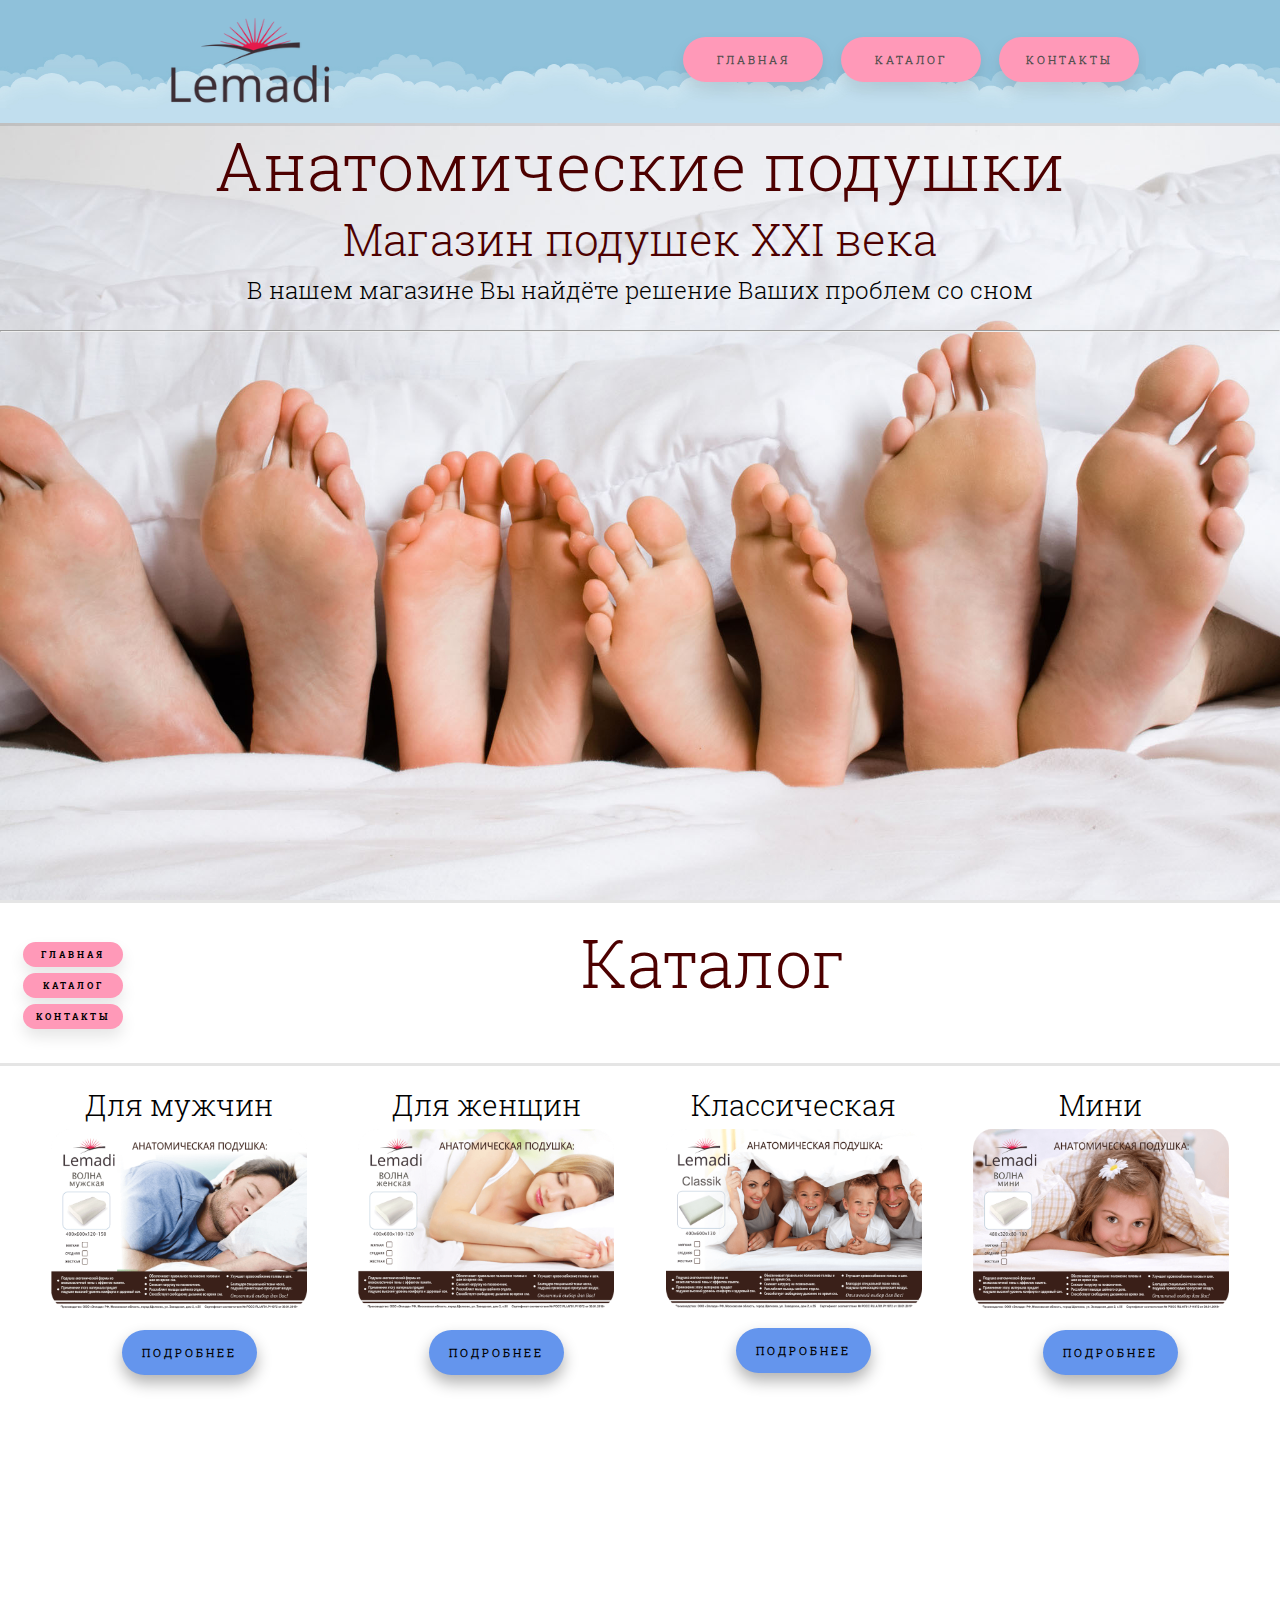
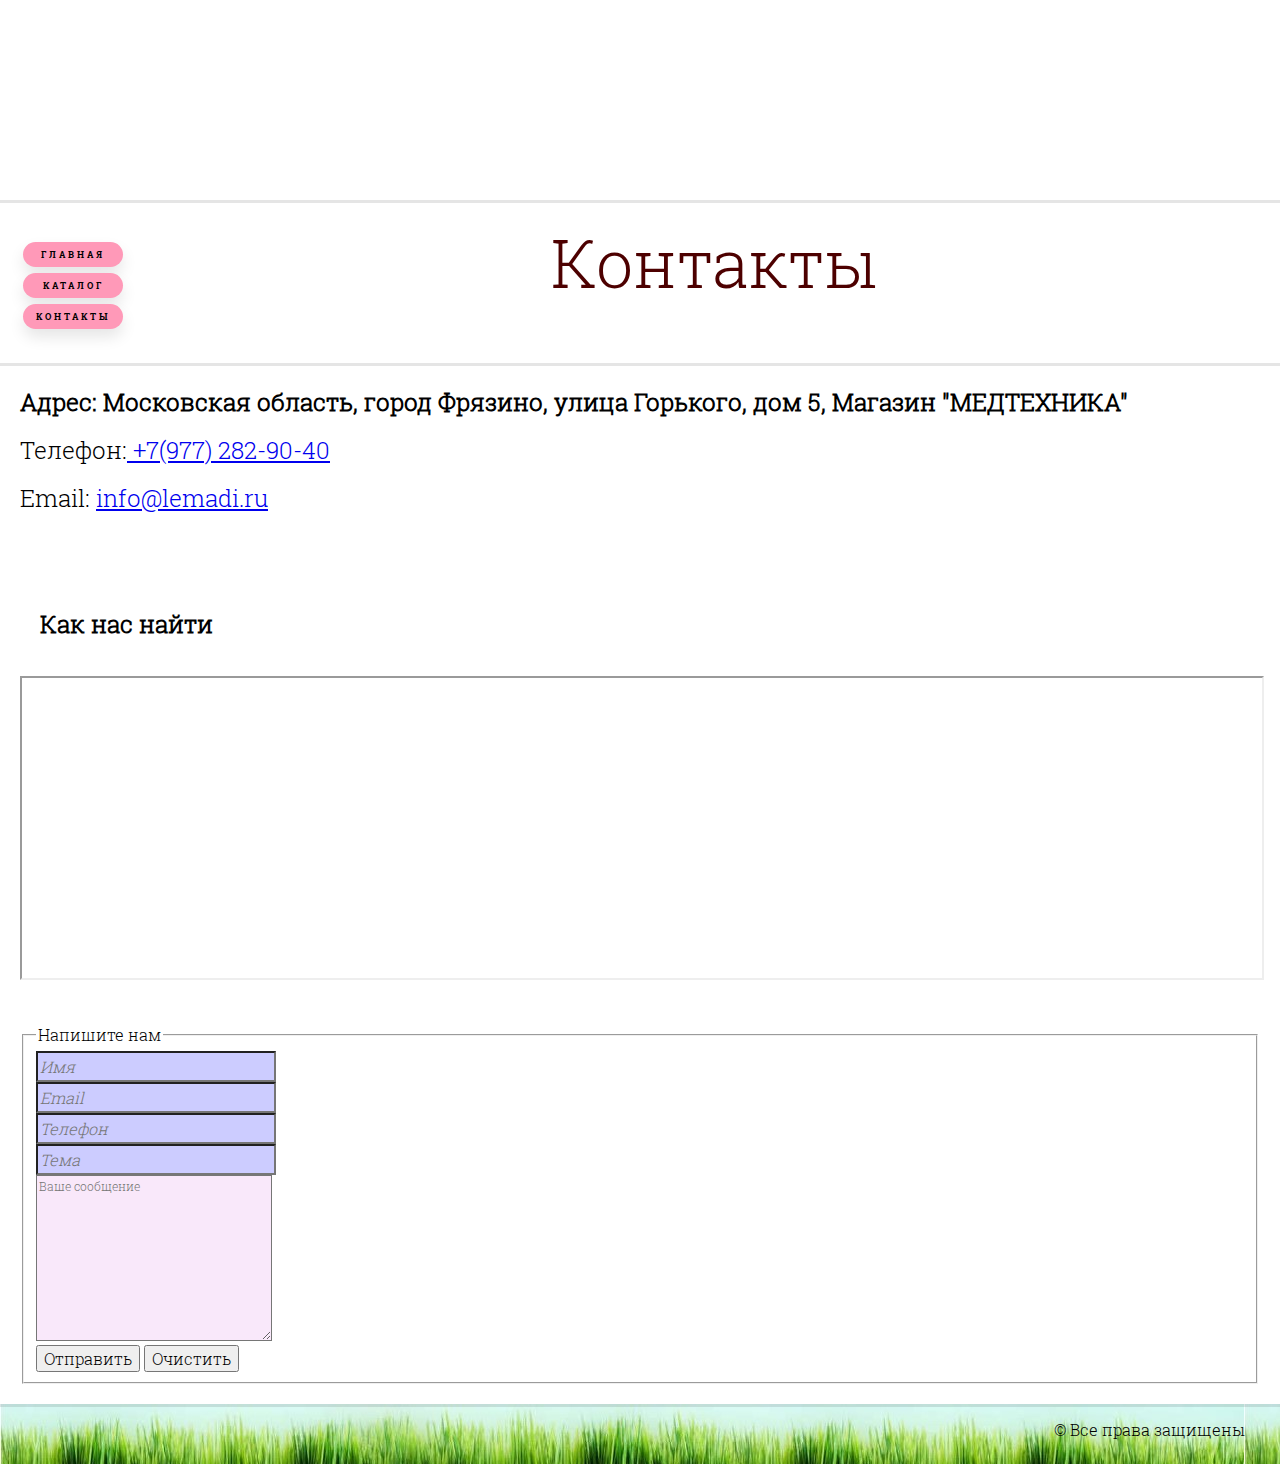
<file: catalog/index.html>
<!DOCTYPE html>
<html lang="ru">

<head>
    <meta charset="UTF-8">
    <meta name="viewport" content="width=device-width, initial-scale=1.0">
    <meta http-equiv="X-UA-Compatible" content="ie=edge">
    <title>Домашнее задание</title>
    <!--    <link rel="stylesheet" href="style/bootstrap.min.css">-->
    <link rel="stylesheet" href="../style/style.css">
</head>

<body>
    <div class="all">
        <div class="index" id="index">
            <!-- Start Header  -->
            <div class="img_header">
                <div class="logo">
                    <a href="index.html"> <img src="../image/logo.png" alt="logo" width="80%"></a>
                </div>
                <div class="header">
                    <header>
                        <ul class="menu">
                            <li class="menu"><a class="main_menu" href="#index"> Главная </a> </li>
                            <li class="menu"><a class="main_menu" href="#katalog"> Каталог </a> </li>
                            <li class="menu"><a class="main_menu" href="#kontakty"> Контакты </a> </li>
                        </ul>
                    </header>
                </div>
            </div>
            <!-- Stop Header  -->

            <!-- Start Container-->
            <div class="container">
                <hr class="menu_line">
                <div class="container main_text">
                    <h1>Анатоми&shyческие подушки</h1>
                    <h2>Магазин подушек XXI века</h2>
                    <p> В нашем магазине Вы найдёте <b>решение Ваших проблем</b> со сном</p>
                </div>
                <hr class="up_line">
            </div>
            <!-- Stop Container-->
        </div>
        <div class="body_fon_item" id="katalog">
            <!-- Start head Text -->
            <hr class="menu_line">
            <div class="menu_up">
                <div class="hleb">
                    <ul>
                        <!-- class="menu_side"-->
                        <li class="menu_side"><a class="main_menu_side" href="#index"> Главная </a> </li>
                        <li class="menu_side"><a class="main_menu_side" href="#katalog"> Каталог </a> </li>
                        <li class="menu_side"><a class="main_menu_side" href="#kontakty"> Контакты </a> </li>
                    </ul>
                    <!-- <a href="#index">Главная </a> / <a href="#katalog"> Каталог</a> / <a href="#kontakty"> Контакты</a> -->
                </div>
                <div class="main_text">
                    <h1>Каталог</h1>
                </div>

            </div>
            <hr class="menu_line">
            <!-- Stop head Text -->

            <!--Start katalog-->

            <div class="block_catalog">
                <div class="item_catalog">
                    <p class="name"> Для&nbspмужчин</p>
                    <p><a href="man.html"><img src="../image/man.png" alt="" class="item_img"></a></p>
                    <p> <a href="man.html" title="" class="podrobnee">Подробнее</a></p>
                </div>
                <div class="item_catalog">
                    <p class="name"> Для&nbspженщин</p>
                    <p><a href="woman.html"><img src="../image/woman.png" alt="" class="item_img"></a></p>
                    <p> <a href="woman.html" title="" class="podrobnee">Подробнее</a></p>
                </div>
                <div class="item_catalog">
                    <p class="name"> Классическая</p>
                    <p><a href="classik.html"><img src="../image/classik.png" alt="" class="item_img"></a></p>
                    <p> <a href="classik.html" title="" class="podrobnee">Подробнее</a></p>
                </div>
                <div class="item_catalog">
                    <p class="name"> Мини</p>
                    <p><a href="mini.html"><img src="../image/mini.png" alt="" class="item_img"></a></p>
                    <p> <a href="mini.html" title="" class="podrobnee">Подробнее</a></p>
                </div>
            </div>

        </div>

        <!--Stop katalog-->
        <div class="fon" id="kontakty">
            <!-- Start head Text -->
            <hr class="menu_line">
            <div class="menu_up">
                <div class="hleb">

                    <ul>
                        <!-- class="menu_side"-->
                        <li class="menu_side"><a class="main_menu_side" href="#index"> Главная </a> </li>
                        <li class="menu_side"><a class="main_menu_side" href="#katalog"> Каталог </a> </li>
                        <li class="menu_side"><a class="main_menu_side" href="#kontakty"> Контакты </a> </li>
                    </ul>


                    <!-- <a href="#index">Главная </a> / <a href="#katalog"> Каталог</a> / <a href="#kontakty"> Контакты</a> -->
                </div>
                <div class="main_text">
                    <h1>Контакты</h1>
                </div>

            </div>
            <hr class="menu_line">
            <!-- Stop head Text -->

            <!--Start Adress-->
            <div class="adress">
                <p><b>Адрес: Московская область, город Фрязино, улица Горького, дом 5, Магазин <b>"МЕДТЕХНИКА"</b></b></p>
                <p>Телефон:<a href="tel:+79772829040"> +7(977) 282-90-40 </a></p>
                <p> Email: <a href="mailto:info@lemadi.ru"> info@lemadi.ru </a></p>
            </div>
            <!--Stop Adress-->

            <!--Start Map-->
            <div class="adress">
                <br>
                <p class="adress"><b>Как нас найти</b></p>
                <iframe src="https://yandex.ru/map-widget/v1/?um=constructor%3A293a35ed885df08ca4325373b1a0b59a74bee9d623a3c7718d130ffceecc83a1&amp;source=constructor" width="100%" height="300" frameborder="1"></iframe>
                <br>
            </div>
            <!--Stop Map-->

            <!--Start form-->
            <div class="adress">
                <form action="" class="input_all">
                    <fieldset>
                        <legend> Напишите нам</legend>
                        <input type="text" placeholder="Имя"> <br>
                        <input type="text" placeholder="Email"> <br>
                        <input type="text" placeholder="Телефон"> <br>
                        <input type="text" placeholder="Тема"> <br>
                        <textarea class="message" name="" id="" cols="30" rows="10" placeholder="Ваше сообщение"></textarea> <br>
                        <input type="submit" value="Отправить">
                        <input type="reset" value="Очистить">
                    </fieldset>
                </form>
            </div>
            <!--Stop form-->
        </div>
        <div class="after_container"></div>
        <!-- Start Footer-->
        <footer class="footer_catalog">
            <hr class="menu_line">
            <div class="text_footer">
                <p> &copy Все права защищены </p>
            </div>
        </footer>

        <!-- Stop Footer-->
    </div>
</body>

</html>
</file>
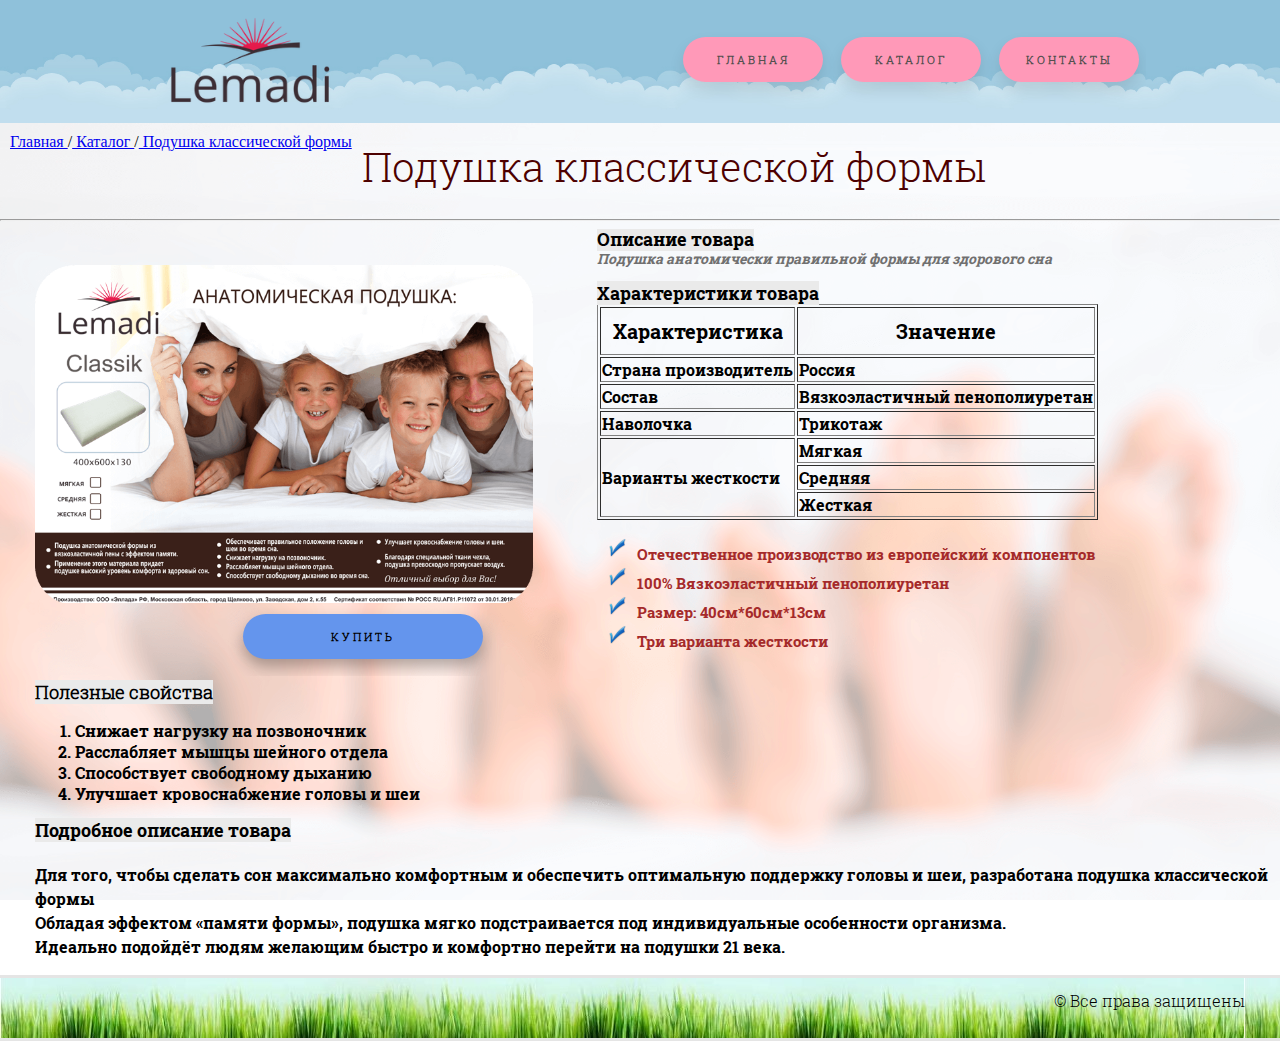
<file: catalog/classik.html>
<!DOCTYPE html>
<html lang="ru">

<head>
    <meta charset="UTF-8">
    <meta name="viewport" content="width=device-width, initial-scale=1.0">
    <meta http-equiv="X-UA-Compatible" content="ie=edge">
    <title>Домашнее задание</title>
    <link rel="stylesheet" href="../style/style.css">
</head>

<body class="body_fon_item">

    <!-- Start Header -->
    <div class="img_header">
        <div class="logo">
            <a href="index.html"> <img src="../image/logo.png" alt="logo" width="80%"></a>
        </div>
        <div class="header">
            <header>
                <ul class="menu">
                    <li class="menu"><a class="main_menu" href="index.html"> Главная </a> </li>
                    <li class="menu"><a class="main_menu" href="index.html #katalog"> Каталог </a> </li>
                    <li class="menu"><a class="main_menu" href="index.html #kontakty"> Контакты </a> </li>
                </ul>

                <!--                <hr class="menu_line">-->
            </header>
        </div>
    </div>
    <!-- Stop Header -->

    <!-- Start head Text -->
    <div>
        <div class="hleb">
            <a href="index.html">Главная </a>/<a href="index.html #katalog"> Каталог </a>/<a href="classik.html"> Подушка классической формы</a>
        </div>
        <h1>Подушка классической формы</h1>
        <hr class="up_line">
    </div>
    <!-- Stop head Text -->

    <!-- Start All_view -->
    <div class="all_view">

        <!-- Start view -->
        <div class="view">
            <div class="image_tovar">
                <a href="../image/classik.png" target="_blank"><img src="../image/classik.png" alt="Подушка"  height="338px" width="498px" title="Классическая подушка"></a>
            </div>
            <div class="knopka_kupit">
                <a href="#">Купить</a>
            </div>
            <!--
            <div class="knopka_kupit">
                <input type="button" value=" Купить ">
            </div>-->
        </div>
        <!-- Stop view -->

        <!-- Start opisanie -->
        <div class="opisanie">
            <h3 class="zagolovok">Описание товара</h3>

            <p>Подушка анатомически правильной формы для здорового сна</p>

            <h4 class="zagolovok"> Характеристики товара</h4>
            <div>
                <div class="tablica">
                    <table border="1" class="tablica">
                        <tr>
                            <th>Характеристика</th>
                            <th>Значение</th>
                        </tr>
                        <tr>
                            <td>Страна производитель</td>
                            <td>Россия</td>
                        </tr>
                        <tr>
                            <td>Состав</td>
                            <td>Вязкоэластичный пенополиуретан</td>
                        </tr>
                        <tr>
                            <td>Наволочка</td>
                            <td>Трикотаж</td>
                        </tr>
                        <tr>
                            <td rowspan="3">Варианты жесткости</td>
                            <td> Мягкая</td>
                        </tr>
                        <tr>
                            <td>Средняя</td>
                        </tr>
                        <tr>
                            <td>Жесткая</td>
                        </tr>
                    </table>
                </div>
                <ul class="harakter">
                    <li>Отечественное производство из европейский компонентов</li>
                    <li> 100% Вязкоэластичный пенополиуретан</li>
                    <li>Размер: 40см*60см*13см</li>
                    <li>Три варианта жесткости</li>
                </ul>
            </div>
        </div>
        <!-- Stop opisanie -->
    </div>
    <!-- Stop All_view -->

    <!-- Start Podrobno -->
    <div class="podrobno">
        <div>
            <p class="zagolovok"><b>Полезные свойства</b></p>
            <ol>
                <li>Снижает нагрузку на позвоночник</li>
                <li>Расслабляет мышцы шейного отдела</li>
                <li>Способствует свободному дыханию</li>
                <li>Улучшает кровоснабжение головы и шеи</li>
            </ol>
        </div>

        <h5 class="zagolovok">Подробное описание товара</h5>

        <div class="text_opisanie">
            <br>
            <p>Для того, чтобы сделать сон <b>максимально комфортным </b> и обеспечить оптимальную поддержку головы и шеи, разработана подушка классической формы <br>Обладая эффектом <q>памяти формы</q>, подушка мягко подстраивается под индивидуальные особенности организма. <br> Идеально подойдёт людям желающим быстро и комфортно перейти на подушки 21 века.</p>
        </div>
    </div>
    <!-- Stop Podrobno -->

    <!-- Start Footer-->
    <hr class="menu_line">
    <footer class="footer_kontakty">
        <div class="text_footer">
            <p> &copy Все права защищены </p>
        </div>
    </footer>
    <hr class="menu_line">
    <!-- Stop Footer-->

</body>

</html>
</file>
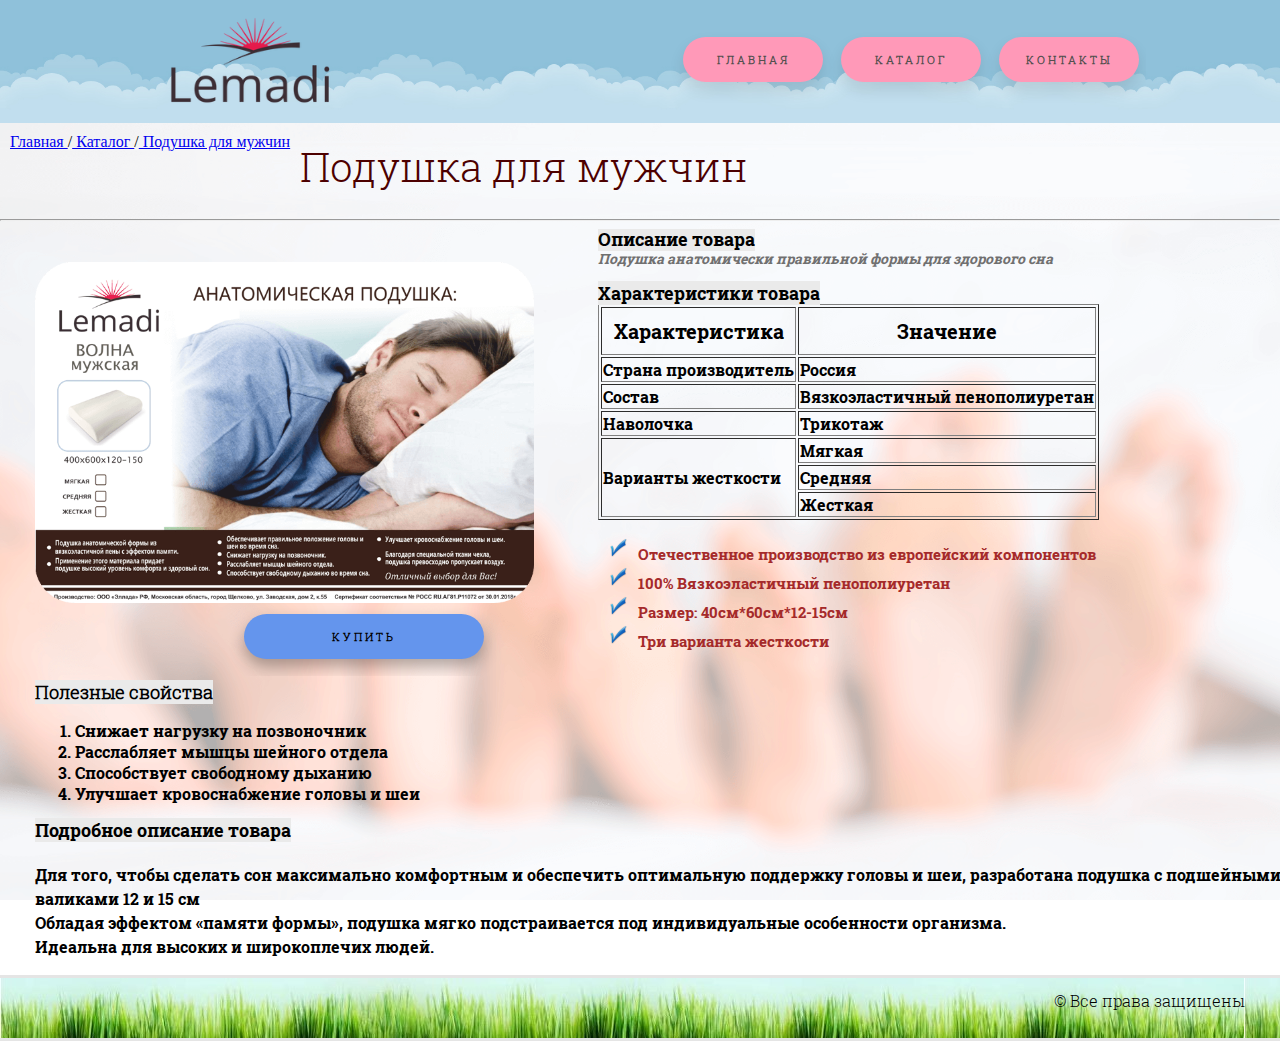
<file: catalog/man.html>
<!DOCTYPE html>
<html lang="ru">

<head>
    <meta charset="UTF-8">
    <meta name="viewport" content="width=device-width, initial-scale=1.0">
    <meta http-equiv="X-UA-Compatible" content="ie=edge">
    <title>Домашнее задание</title>
    <link rel="stylesheet" href="../style/style.css">
</head>

<body class="body_fon_item">

    <!-- Start Header -->
    <div class="img_header">
        <div class="logo">
            <a href="index.html"> <img src="../image/logo.png" alt="logo" width="80%"></a>
        </div>
        <div class="header">
            <header>
                <ul class="menu">
                    <li class="menu"><a class="main_menu" href="index.html"> Главная </a> </li>
                    <li class="menu"><a class="main_menu" href="index.html #katalog"> Каталог </a> </li>
                    <li class="menu"><a class="main_menu" href="index.html #kontakty"> Контакты </a> </li>
                </ul>

                <!--                <hr class="menu_line">-->
            </header>
        </div>
    </div>
    <!-- Stop Header -->

    <!-- Start head Text -->
    <div>
        <div class="hleb">
            <a href="index.html">Главная </a>/<a href="index.html #katalog"> Каталог </a>/<a href="man.html"> Подушка для мужчин</a>
        </div>
        <h1>Подушка для мужчин</h1>
        <hr class="up_line">
    </div>
    <!-- Stop head Text -->

    <!-- Start All_view -->
    <div class="all_view">

        <!-- Start view -->
        <div class="view">
            <div class="image_tovar">
                <a href="../image/man.png" target="_blank"><img src="../image/man.png" alt="Подушка" height="341px" width="499px" title="Подушка для мужчин"></a>
            </div>
            <div class="knopka_kupit">
                <a href="#">Купить</a>
            </div>
            <!--
            <div class="knopka_kupit">
                <input type="button" value=" Купить ">
            </div>-->
        </div>
        <!-- Stop view -->

        <!-- Start opisanie -->
        <div class="opisanie">
            <h3 class="zagolovok">Описание товара</h3>

            <p>Подушка анатомически правильной формы для здорового сна</p>

            <h4 class="zagolovok"> Характеристики товара</h4>
            <div>
                <div class="tablica">
                    <table border="1">
                        <tr>
                            <th>Характеристика</th>
                            <th>Значение</th>
                        </tr>
                        <tr>
                            <td>Страна производитель</td>
                            <td>Россия</td>
                        </tr>
                        <tr>
                            <td>Состав</td>
                            <td>Вязкоэластичный пенополиуретан</td>
                        </tr>
                        <tr>
                            <td>Наволочка</td>
                            <td>Трикотаж</td>
                        </tr>
                        <tr>
                            <td rowspan="3">Варианты жесткости</td>
                            <td> Мягкая</td>
                        </tr>
                        <tr>
                            <td>Средняя</td>
                        </tr>
                        <tr>
                            <td>Жесткая</td>
                        </tr>
                    </table>
                </div>
                <ul class="harakter">
                    <li>Отечественное производство из европейский компонентов</li>
                    <li> 100% Вязкоэластичный пенополиуретан</li>
                    <li>Размер: 40см*60см*12-15см</li>
                    <li>Три варианта жесткости</li>
                </ul>
            </div>
        </div>
        <!-- Stop opisanie -->
    </div>
    <!-- Stop All_view -->

    <!-- Start Podrobno -->
    <div class="podrobno">
        <div>
            <p class="zagolovok"><b>Полезные свойства</b></p>
            <ol>
                <li> Снижает нагрузку на позвоночник</li>
                <li>Расслабляет мышцы шейного отдела</li>
                <li>Способствует свободному дыханию</li>
                <li>Улучшает кровоснабжение головы и шеи</li>
            </ol>
        </div>

        <h5 class="zagolovok">Подробное описание товара</h5>

        <div class="text_opisanie">
            <br>
            <p>Для того, чтобы сделать сон <b>максимально комфортным </b> и обеспечить оптимальную поддержку головы и шеи, разработана подушка с подшейными валиками 12 и 15 см <br>Обладая эффектом <q>памяти формы</q>, подушка мягко подстраивается под индивидуальные особенности организма. <br> Идеальна для высоких и широкоплечих людей.</p>
        </div>
    </div>
    <!-- Stop Podrobno -->

    <!-- Start Footer-->
    <hr class="menu_line">
    <footer class="footer_kontakty">
        <div class="text_footer">
            <p> &copy Все права защищены </p>
        </div>
    </footer>
    <hr class="menu_line">
    <!-- Stop Footer-->

</body>

</html>
</file>
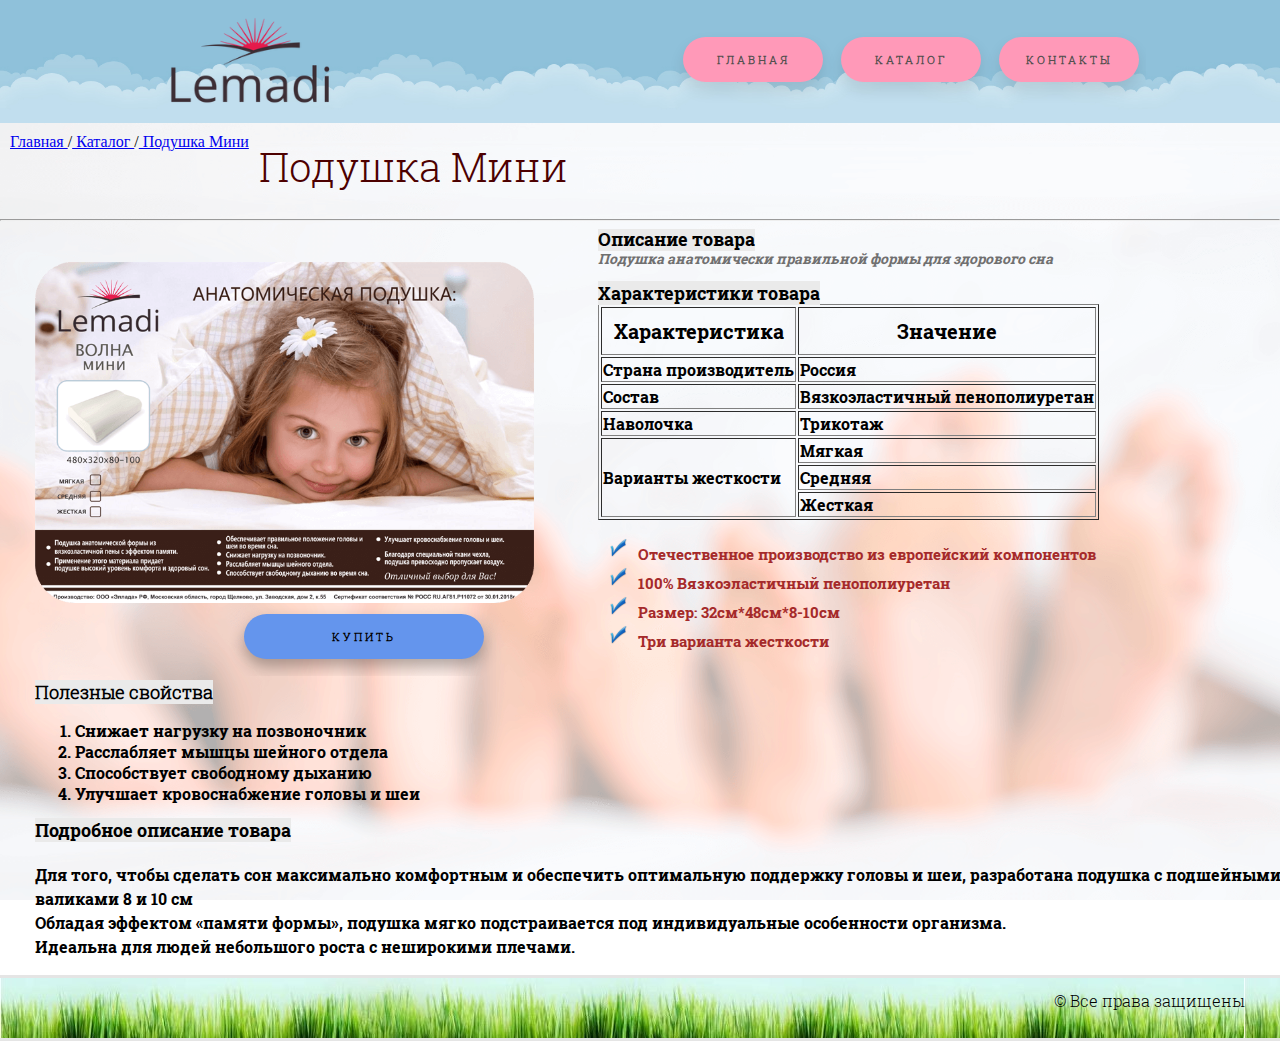
<file: catalog/mini.html>
<!DOCTYPE html>
<html lang="ru">

<head>
    <meta charset="UTF-8">
    <meta name="viewport" content="width=device-width, initial-scale=1.0">
    <meta http-equiv="X-UA-Compatible" content="ie=edge">
    <title>Домашнее задание</title>
    <link rel="stylesheet" href="../style/style.css">
</head>

<body class="body_fon_item">

    <!-- Start Header -->
    <div class="img_header">
        <div class="logo">
            <a href="index.html"> <img src="../image/logo.png" alt="logo" width="80%"></a>
        </div>
        <div class="header">
            <header>
                <ul class="menu">
                    <li class="menu"><a class="main_menu" href="index.html"> Главная </a> </li>
                    <li class="menu"><a class="main_menu" href="index.html #katalog"> Каталог </a> </li>
                    <li class="menu"><a class="main_menu" href="index.html #kontakty"> Контакты </a> </li>
                </ul>

                <!--                <hr class="menu_line">-->
            </header>
        </div>
    </div>
    <!-- Stop Header -->

    <!-- Start head Text -->
    <div>
        <div class="hleb">
            <a href="index.html">Главная </a>/<a href="index.html #katalog"> Каталог </a>/<a href="mini.html"> Подушка Мини</a>
        </div>
        <h1>Подушка Мини</h1>
        <hr class="up_line">
    </div>
    <!-- Stop head Text -->

    <!-- Start All_view -->
    <div class="all_view">

        <!-- Start view -->
        <div class="view">
            <div class="image_tovar">
                <a href="../image/mini.png" target="_blank"><img src="../image/mini.png" alt="Подушка" height="341px" width="499px" title="Подушка Мини"></a>
            </div>
            <div class="knopka_kupit">
                <a href="#">Купить</a>
            </div>
            <!--
            <div class="knopka_kupit">
                <input type="button" value=" Купить ">
            </div>-->
        </div>
        <!-- Stop view -->

        <!-- Start opisanie -->
        <div class="opisanie">
            <h3 class="zagolovok">Описание товара</h3>

            <p>Подушка анатомически правильной формы для здорового сна</p>

            <h4 class="zagolovok"> Характеристики товара</h4>
            <div>
                <div class="tablica">
                    <table border="1" class="tablica">
                        <tr>
                            <th>Характеристика</th>
                            <th>Значение</th>
                        </tr>
                        <tr>
                            <td>Страна производитель</td>
                            <td>Россия</td>
                        </tr>
                        <tr>
                            <td>Состав</td>
                            <td>Вязкоэластичный пенополиуретан</td>
                        </tr>
                        <tr>
                            <td>Наволочка</td>
                            <td>Трикотаж</td>
                        </tr>
                        <tr>
                            <td rowspan="3">Варианты жесткости</td>
                            <td> Мягкая</td>
                        </tr>
                        <tr>
                            <td>Средняя</td>
                        </tr>
                        <tr>
                            <td>Жесткая</td>
                        </tr>
                    </table>
                </div>
                <ul class="harakter">
                    <li>Отечественное производство из европейский компонентов</li>
                    <li> 100% Вязкоэластичный пенополиуретан</li>
                    <li>Размер: 32см*48см*8-10см</li>
                    <li>Три варианта жесткости</li>
                </ul>
            </div>
        </div>
        <!-- Stop opisanie -->
    </div>
    <!-- Stop All_view -->

    <!-- Start Podrobno -->
    <div class="podrobno">
        <div>
            <p class="zagolovok"><b>Полезные свойства</b></p>
            <ol>
                <li> Снижает нагрузку на позвоночник</li>
                <li>Расслабляет мышцы шейного отдела</li>
                <li>Способствует свободному дыханию</li>
                <li>Улучшает кровоснабжение головы и шеи</li>
            </ol>
        </div>

        <h5 class="zagolovok">Подробное описание товара</h5>

        <div class="text_opisanie">
            <br>
            <p>Для того, чтобы сделать сон <b>максимально комфортным </b> и обеспечить оптимальную поддержку головы и шеи, разработана подушка с подшейными валиками 8 и 10 см <br>Обладая эффектом <q>памяти формы</q>, подушка мягко подстраивается под индивидуальные особенности организма. <br> Идеальна для людей небольшого роста с неширокими плечами.</p>
        </div>
    </div>
    <!-- Stop Podrobno -->

    <!-- Start Footer-->
    <hr class="menu_line">
    <footer class="footer_kontakty">
        <div class="text_footer">
            <p> &copy Все права защищены </p>
        </div>
    </footer>
    <hr class="menu_line">
    <!-- Stop Footer-->

</body>

</html>
</file>
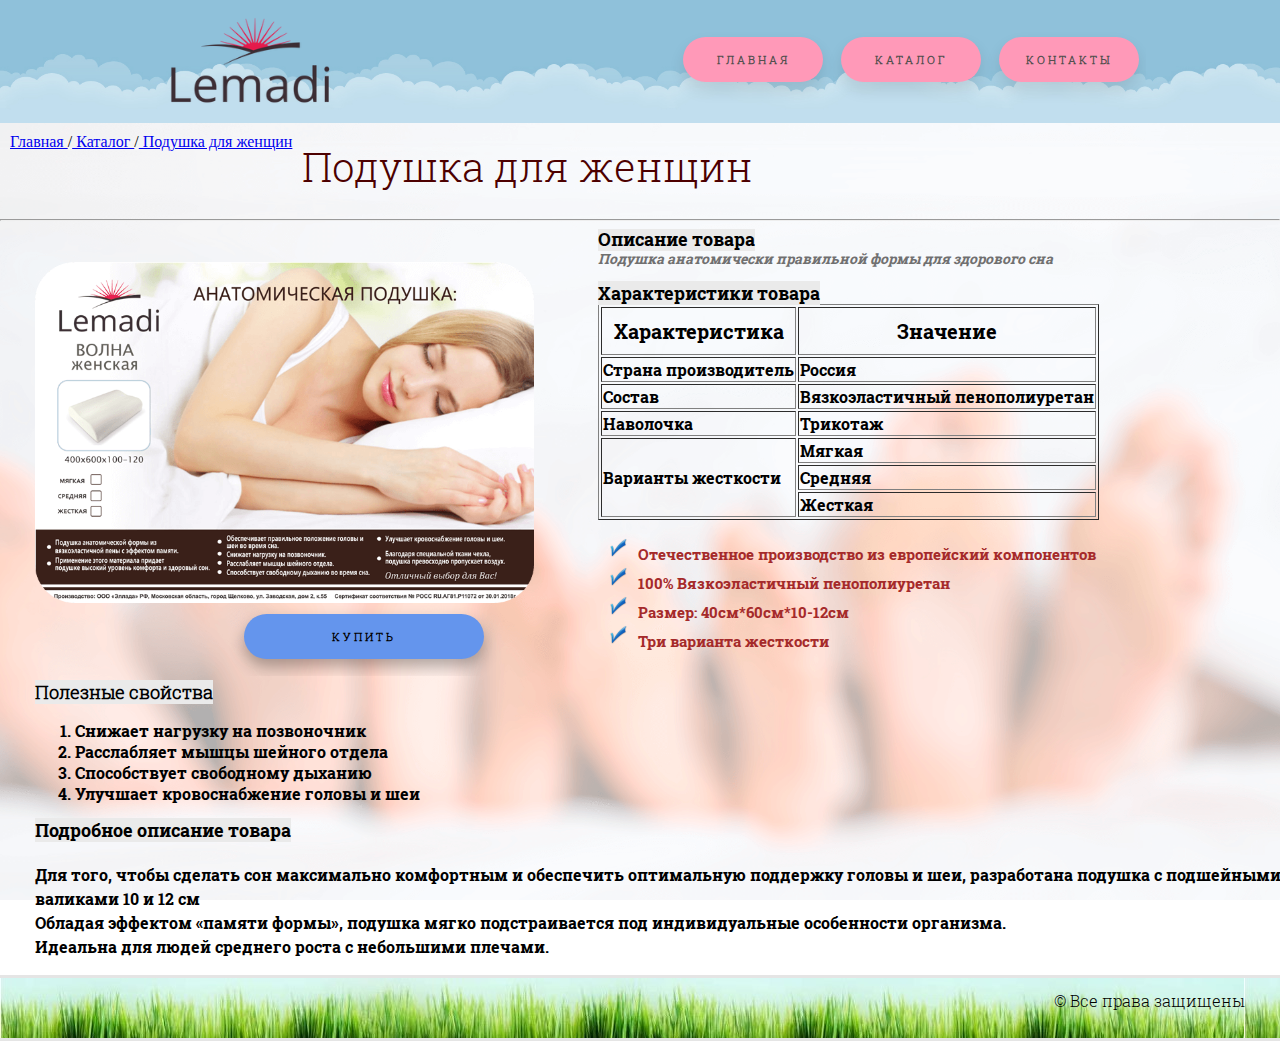
<file: catalog/woman.html>
<!DOCTYPE html>
<html lang="ru">

<head>
    <meta charset="UTF-8">
    <meta name="viewport" content="width=device-width, initial-scale=1.0">
    <meta http-equiv="X-UA-Compatible" content="ie=edge">
    <title>Домашнее задание</title>
    <link rel="stylesheet" href="../style/style.css">
</head>

<body class="body_fon_item">

    <!-- Start Header -->
    <div class="img_header">
        <div class="logo">
            <a href="index.html"> <img src="../image/logo.png" alt="logo" width="80%"></a>
        </div>
        <div class="header">
            <header>
                <ul class="menu">
                    <li class="menu"><a class="main_menu" href="index.html"> Главная </a> </li>
                    <li class="menu"><a class="main_menu" href="index.html #katalog"> Каталог </a> </li>
                    <li class="menu"><a class="main_menu" href="index.html #kontakty"> Контакты </a> </li>
                </ul>

                <!--                <hr class="menu_line">-->
            </header>
        </div>
    </div>
    <!-- Stop Header -->

    <!-- Start head Text -->
    <div>
        <div class="hleb">
            <a href="index.html">Главная </a>/<a href="index.html #katalog"> Каталог </a>/<a href="woman.html"> Подушка для женщин</a>
        </div>
        <h1>Подушка для женщин</h1>
        <hr class="up_line">
    </div>
    <!-- Stop head Text -->

    <!-- Start All_view -->
    <div class="all_view">

        <!-- Start view -->
        <div class="view">
            <div class="image_tovar">
                <a href="../image/woman.png" target="_blank"><img src="../image/woman.png" alt="Подушка" height="341px" width="499px" title="Подушка для женщин"></a>
            </div>
            <div class="knopka_kupit">
                <a href="#">Купить</a>
            </div>
            <!--
            <div class="knopka_kupit">
                <input type="button" value=" Купить ">
            </div>-->
        </div>
        <!-- Stop view -->

        <!-- Start opisanie -->
        <div class="opisanie">
            <h3 class="zagolovok">Описание товара</h3>

            <p>Подушка анатомически правильной формы для здорового сна</p>

            <h4 class="zagolovok"> Характеристики товара</h4>
            <div>
                <div class="tablica">
                    <table border="1" class="tablica">
                        <tr>
                            <th>Характеристика</th>
                            <th>Значение</th>
                        </tr>
                        <tr>
                            <td>Страна производитель</td>
                            <td>Россия</td>
                        </tr>
                        <tr>
                            <td>Состав</td>
                            <td>Вязкоэластичный пенополиуретан</td>
                        </tr>
                        <tr>
                            <td>Наволочка</td>
                            <td>Трикотаж</td>
                        </tr>
                        <tr>
                            <td rowspan="3">Варианты жесткости</td>
                            <td> Мягкая</td>
                        </tr>
                        <tr>
                            <td>Средняя</td>
                        </tr>
                        <tr>
                            <td>Жесткая</td>
                        </tr>
                    </table>
                </div>
                <ul class="harakter">
                    <li>Отечественное производство из европейский компонентов</li>
                    <li> 100% Вязкоэластичный пенополиуретан</li>
                    <li>Размер: 40см*60см*10-12см</li>
                    <li>Три варианта жесткости</li>
                </ul>
            </div>
        </div>
        <!-- Stop opisanie -->
    </div>
    <!-- Stop All_view -->

    <!-- Start Podrobno -->
    <div class="podrobno">
        <div>
            <p class="zagolovok"><b>Полезные свойства</b></p>
            <ol>
                <li> Снижает нагрузку на позвоночник</li>
                <li>Расслабляет мышцы шейного отдела</li>
                <li>Способствует свободному дыханию</li>
                <li>Улучшает кровоснабжение головы и шеи</li>
            </ol>
        </div>

        <h5 class="zagolovok">Подробное описание товара</h5>

        <div class="text_opisanie">
            <br>
            <p>Для того, чтобы сделать сон <b>максимально комфортным </b> и обеспечить оптимальную поддержку головы и шеи, разработана подушка с подшейными валиками 10 и 12 см <br>Обладая эффектом <q>памяти формы</q>, подушка мягко подстраивается под индивидуальные особенности организма. <br> Идеальна для людей среднего роста с небольшими плечами.</p>
        </div>
    </div>
    <!-- Stop Podrobno -->

    <!-- Start Footer-->
    <hr class="menu_line">
    <footer class="footer_kontakty">
        <div class="text_footer">
            <p> &copy Все права защищены </p>
        </div>
    </footer>
    <hr class="menu_line">
    <!-- Stop Footer-->

</body>

</html>
</file>
<file: style/style.css>
@font-face {
    font-family: Pattaya;
    src: url(../fonts/pattaya/Pattaya-Regular.ttf);
}


@font-face {
    font-family: roboto;
    src: url(../fonts/roboto/RobotoSlab-Light.ttf);
}

@font-face {
    font-family: roboto_bold;
    src: url(../fonts/roboto/RobotoSlab-Bold.ttf);
}

/*Start for all site style */

html,
body,
.all {
    margin: 0px;
    height: 100%;
    min-width: 320px;
}

hr {
    box-sizing: content-box;
    height: 0;
    overflow: visible
}

h1,
h2,
h3,
h4,
h5,
h6 {
    margin-top: 0;
    margin-bottom: .5rem
}

.h1,
.h2,
.h3,
.h4,
.h5,
.h6,
h1,
h2,
h3,
h4,
h5,
h6 {
    margin-bottom: .5rem;
    font-weight: 500;
    line-height: 1.2;
    color: #4d0000;
    /*     font-family: 'Pattaya&amp;subset=cyrillic', sans-serif; */
    /*     font-family: 'Lobster', cursive; */
    /*     font-family: 'Pacifico', cursive; */
    /*     font-family: 'Marck Script', cursive; */
}

.h1,
h1 {
    font-family: roboto;
    font-size: 2.5rem;
}

.h2,
h2 {
    font-family: roboto;
    font-size: 2rem
}

.h3,
h3 {
    font-size: 1.75rem
}

.h4,
h4 {
    font-size: 1.5rem
}

.h5,
h5 {
    font-size: 1.25rem
}

.h6,
h6 {
    font-size: 1rem
}

p {
    font-family: roboto;
    margin-top: 0;
    margin-bottom: 1rem
}

.main_text h1 {

    font-size: 66px;
    font-weight: 500;
    font-style: bold;
}

.main_text h2 {
    font-size: 44px;
    font-weight: 400;
    font-style: bold;
}

.main_text {
    font-size: 24px;
    font-weight: 300;
    display: inline-block;

}

div h1,
.adress {
    padding: 20px;
}


.adress p {
    font-size: 1.5rem;
    font-family: roboto;
}

/*Stop for all site style */

/*Start Header*/

.img_header {
    display: flex;
    background: url(../image/img/nuvole.jpg);
    background-size: cover;
    width: 100%;
    height: auto;
    justify-content: space-around;
    align-items: center;
    margin: 0px;
}

.logo {
    vertical-align: middle;
    display: table-cell;
    text-align: center;
    margin: 10px;
}

.header {

    overflow: hidden;
    display: table-cell;
    vertical-align: middle;
    height: auto;
}

li.menu {
    list-style-type: none;
    font-size: 18px;
    display: inline-block;
}

a.main_menu {
    text-decoration: none;
    outline: none;
    display: inline-block;
    float: right;
    width: 140px;
    height: 45px;
    line-height: 45px;
    border-radius: 45px;
    margin: 7px 7px;
    font-family: roboto, sans-serif;
    font-size: 11px;
    text-transform: uppercase;
    text-align: center;
    letter-spacing: 3px;
    font-weight: 600;
    color: #524f4e;
    background: #ff99b8;
    box-shadow: 0 8px 15px rgba(0, 0, 0, .1);
    transition: .3s;
}

a.main_menu:hover {
    background: #e51a4b;
    box-shadow: 0 15px 20px rgba(229, 26, 75, .7);
    color: white;
    transform: translateY(-7px);
}

/*Stop Header*/

/*Start Hleb  */

.menu_up {
    display: block;
    text-align: center;
    min-height: 160px;
    line-height: 160px;

}

li.menu_side {
    list-style-type: none;
    font-size: 9px;
    /*  display: inline-block; */
}

a.main_menu_side {
    text-decoration: none;
    outline: none;
    /* display: inline-block; */
    float: right;
    width: 100px;
    height: 25px;
    line-height: 25px;
    border-radius: 45px;
    margin: 3px 3px;
    font-family: roboto_bold, sans-serif;
    font-size: 9px;
    text-transform: uppercase;
    text-align: center;
    letter-spacing: 3px;
    font-weight: 400;
    color: black;
    background: #ff99b8;
    box-shadow: 0 8px 15px rgba(0, 0, 0, .1);
    transition: .3s;
}

a.main_menu_side:hover {
    background: #e51a4b;
    box-shadow: 0 15px 20px rgba(229, 26, 75, .7);
    color: white;
    transform: translateY(-7px);
}

.hleb {
    display: inline-block;
    text-align: center;
    padding: 10px;
    float: left;
}

.hleb ul {
    text-align: center;
    padding: 10px;
}


/* .hleb a {
    text-decoration: none;
    color: #524f4e;
    font-size: 22px;
    font-family: roboto;

}

.hleb a:hover {
    text-decoration: none;
    color: #e51a4b;

} */

/* .hleb {
    padding-left: 15px;
    padding-top: 15px;

} */

/*Stop Hleb  */

/*Start Container*/

.container {
    width: 100%;
    margin: 0 auto;
    min-width: 320px;

}

.container_catalog {
    min-height: 100%;
    min-width: 320px;
}

.after_container {
    height: 60px;
}

.after {
    min-height: 80px;
    width: 100%;
}

.menu_line {
    margin-top: 0;
    margin-bottom: 0px;
    border: 0;
    border-top: 3px solid rgba(0, 0, 0, .1);
}

.main_text h1 {
    text-align: center;
    padding: 0;
    min-width: 320px;
}

.main_text {
    text-align: center;
    padding: 0;
    min-width: 320px;
}

/*Stop Container*/

/*Start Body style*/

/* .opora {
    
    margin-top: -60px;
} */

.index {
    background: url(../image/fon_glavnaya.jpg) no-repeat center center fixed;
    -webkit-background-size: cover;
    -moz-background-size: cover;
    -o-background-size: cover;
    background-size: cover;
    margin: 0px;
    width: 100%;
    min-width: 320px;
    min-height: 100%;
}

.fon {
    background: url(../image/fon.png) no-repeat center center fixed;
    -webkit-background-size: cover;
    -moz-background-size: cover;
    -o-background-size: cover;
    background-size: cover;
    /* margin: 0px;
    height: 100%;
    min-width: 320px; */
}

.body_fon_item {
    background: url(../image/fon2.png) no-repeat center center fixed;
    -webkit-background-size: cover;
    -moz-background-size: cover;
    -o-background-size: cover;
    background-size: cover;
    margin: 0px;
    min-height: 100%;
    min-width: 320px;

}

/*Stop Body style*/

/*Start Footer style*/

.footer_main {
    position: absolute;
    display: block;
    left: 0;
    bottom: 0;
    width: 100%;
    height: 60px;
    text-align: right;
    background: url(../image/img/fon_footer1.jpg);
    background: cover;

}

.footer_kontakty {
    display: block;
    left: 0;
    bottom: 0;
    width: 100%;
    height: 60px;
    text-align: right;
    line-height: 15px;
    background: url(../image/img/fon_footer1.jpg);
}

.footer_catalog {
    display: block;
    left: 0;
    bottom: 0;
    width: 100%;
    height: 60px;
    margin-top: -60px;
    text-align: right;
    line-height: 15px;
    background: url(../image/img/fon_footer1.jpg);
}

.text_footer {
    display: inline-block;
    float: right;
    padding: 15px;
    padding-right: 35px;
}

/*Stop Footer style*/

/* Star ALL view, Podrobno */

.view img,
.opisanie {
    margin-left: 10px;
}

.view img:hover {
    outline: 0px;

}

.view,
.opisanie {
    display: inline-block;
    overflow: hidden;
    top: 0px;
    padding-bottom: 10px;
    padding-left: 25px;
    padding-right: 25px;
    font-family: roboto_bold;

}

.all_view,
.podrobno {
    width: 100%;
    height: auto;
    font-family: roboto_bold;
    color: black;

}

.podrobno {
    padding-left: 35px;
}

.knopka_kupit a {
    text-decoration: none;
    outline: none;
    display: inline-block;
    float: right;
    width: 240px;
    height: 45px;
    line-height: 45px;
    border-radius: 45px;
    margin: 7px 50px;
    font-family: roboto, sans-serif;
    font-size: 11px;
    text-transform: uppercase;
    text-align: center;
    letter-spacing: 3px;
    font-weight: 600;
    color: #000;
    background: #6495ed;
    box-shadow: 0 8px 15px rgba(0, 0, 0, .3);
    transition: .3s;
}

.knopka_kupit a:hover {
    background: #1959d1;
    box-shadow: 0 15px 20px rgba(14, 51, 120, .7);
    color: white;
    transform: translateY(-7px);
}

.knopka_kupit a:active {
    background: #c2002a;
    box-shadow: 0 15px 20px rgba(229, 26, 75, .7);
    color: white;
    transform: translateY(-7px);
}

.tablica th {
    padding: 10px;
    font-size: 20px;
}

.zagolovok {
    display: inline;
    color: black;
    font-size: 18px;
    font-weight: 400;
    background-color: #eaeaea;
}

.zagolovok ~ p {
    font-family: roboto_bold;
    color: #707070;
    font-size: 14px;
    font-style: italic;
    line-height: 16px;
}

.zagolovok::first-letter {
    font-size: 22px;
    color: #362013;
}

.text_opisanie p {
    font-family: roboto_bold;
    color: black;
    font-size: 16px;
    font-weight: 400;
    line-height: 24px;
    text-align: left;

}

.harakter {
    list-style-image: url(../image/galka.png);
    color: brown;
    font-size: 15px;
    line-height: 20px;

}

/* Stop ALL view  */

/*--Start katalog--*/

.table_catalog {
    margin: auto;

}

.block_catalog {
    display: flex;
    justify-content: space-evenly;
    align-items: stretch;
    text-align: center;
    margin-top: 20px;
    flex-flow: wrap;
    /*  min-height: 100%; */
    width: 100%;
    align-content: flex-start;

}

.item_catalog .name {
    font-size: 180%;
    margin-bottom: 5px;
}

.item_catalog {
    display: flex;
    flex-flow: wrap;
    flex-shrink: 1;
    min-width: 200px;
    max-width: 20%;
    justify-content: center;
    align-content: flex-start;
}

.item_img,
.name,
.podrobnee {
    width: 100%;

}


.item_catalog a[title=""] {
    text-decoration: none;
    outline: none;
    display: inline-block;
    width: 100%;
    height: 45px;
    padding: 0 10px;
    line-height: 45px;
    border-radius: 45px;
    margin: 0px 0px;
    margin-bottom: 25px;
    font-family: roboto, sans-serif;
    font-size: 11px;
    text-transform: uppercase;
    text-align: center;
    letter-spacing: 3px;
    font-weight: 600;
    color: #000;
    background: #6495ed;
    box-shadow: 0 8px 15px rgba(0, 0, 0, .3);
    transition: .5s;
}

.item_catalog a[title=""]:hover {
    background: #1959d1;
    box-shadow: 0 15px 20px rgba(14, 51, 120, .7);
    color: white;
    transform: translateY(-7px);
}

.item_catalog a[title=""]:active {
    background: #c2002a;
    box-shadow: 0 15px 20px rgba(229, 26, 75, .7);
    color: white;
    transform: translateY(-7px);
}

.item_catalog .item_img:hover {
    transform: translateY(-9px);
}

table thead {
    width: 100%;
    text-align: center;
    padding-bottom: 20px;
    line-height: 20px;
}


/*--Stop katalog--*/

/* <!--Start form--> */

.input_all {
    font-family: roboto;

}

input[type="text"] {
    font-family: roboto;
    text-transform: capitalize;
    color: black;
    font-size: 16px;
    width: 232px;
    height: 25px;
    background-color: #ccccff;

}


input[placeholder="Email"]:focus {
    color: crimson;
    background: white;
}


textarea.message {
    background-color: #f9e8fa;
    font-size: 12px;
    font-family: roboto;
}


input[type="text"]::placeholder {
    font-style: italic;
}

input[type="submit"],
input[type="reset"] {
    font-family: roboto;
    font-size: 16px;
}

/* <!--Stop form--> */

/*
.knopka_kupit input[type="button"]{
    text-decoration: none;
    outline: none;
    display: inline-block;
    float:right;
    width: 240px;
    height: 45px;
    line-height: 45px;
    border-radius: 45px;
    margin: 7px 50px;
    font-family: 'Montserrat', sans-serif;
    font-size: 11px;
    text-transform: uppercase;
    text-align: center;
    letter-spacing: 3px;
    font-weight: 600;
    color: #000;
    background: #6495ed;
    box-shadow: 0 8px 15px rgba(0, 0, 0, .1);
    transition: .3s;
}

.knopka_kupit input[type="button"]:hover {
    background: #1959d1;
    box-shadow: 0 15px 20px rgba(229, 26, 75, .4);
    color: white;
    transform: translateY(-7px);
}

.knopka_kupit input[type="button"]:focus {
    background: #c2002a;
    box-shadow: 0 15px 20px rgba(229, 26, 75, .4);
    color: white;
    transform: translateY(-7px); }
*/

/*блок на главной странице*/

/*
.flex_ob{
    display: flex;
    overflow: hidden;
}
.item {
    height: 300px;
    width: 50%;
    flex: 20%;
    transition: flex 300ms ease;
    box-shadow: 0 0 19px 3px #000;
    margin: 1px;
}
.item:hover{
    flex: 0.1 0.1 400px;
    background-size: 100% 100%;

}
.img1{background: url(image/img_ob/1.jpg)}
.img2{background: url(image/img_ob/2.png)}
.img3{background: url(image/img_ob/3.jpg)}
.img4{background: url(image/img_ob/4.jpg)}
.img5{background: url(image/img_ob/5.jpg)}*/
</file>
